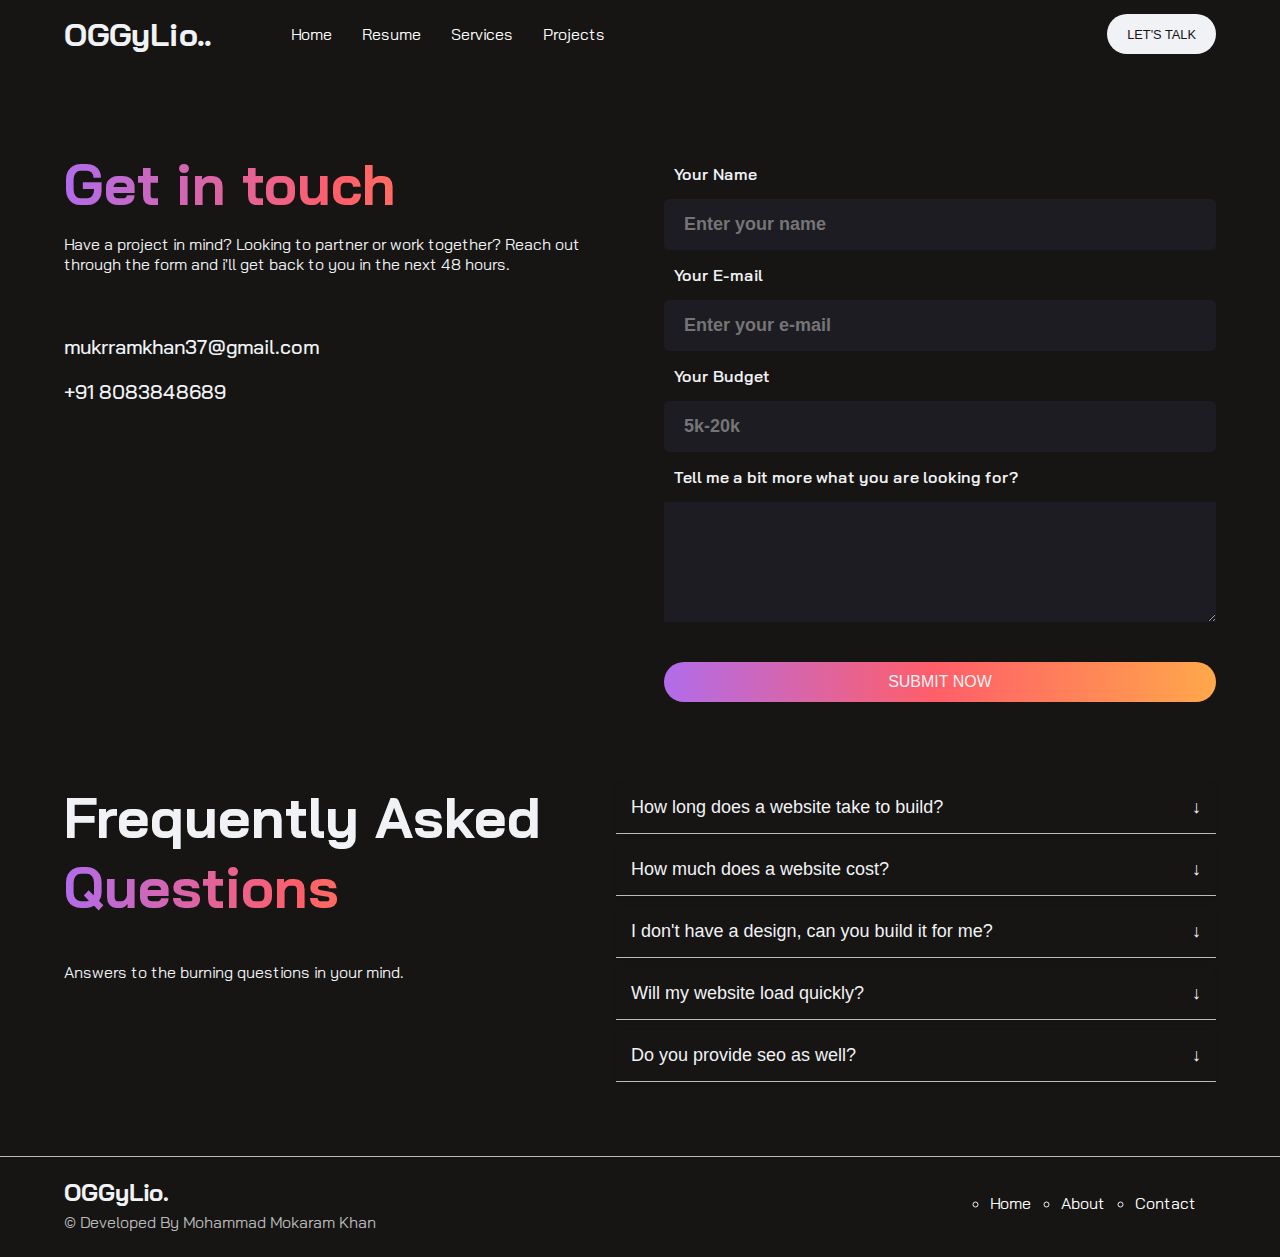
<file: contact-us.html>
<!DOCTYPE html>
<html lang="en">

<head>
    <meta charset="UTF-8">
    <meta name="viewport" content="width=device-width, initial-scale=1.0">
    <title>Let's Talk : OGGy.</title>

    <!-- Extrenal Style Sheets -->
    <link rel="stylesheet" href="css/style.css">
    <link rel="stylesheet" href="css/helper.css">

    <!-- Animation Library -->
    <link href="https://unpkg.com/aos@2.3.1/dist/aos.css" rel="stylesheet">
    <script src="https://unpkg.com/aos@2.3.1/dist/aos.js"></script>
</head>

<body>
    <!-- Navigation Bar -->
    <nav id="mynav" class="nav" class="dark">
        <!-- Logo -->
        <h5>OGGyLio..</h5>

        <!-- Links -->
        <ul class="">
            <li><a href="index.html">Home</a></li>
            <li><a href="index.html#resume">Resume</a></li>
            <li><a href="index.html#services">Services</a></li>
            <li><a href="index.html#projects">Projects</a></li>
        </ul>

        <!-- Action Button -->
        <a href="contact-us.html"><button class="filled-button">Let's Talk</button></a>
    </nav>
    <!-- End Of Navigation Bar -->

    <!-- Contact Us Layout -->
    <section id="about">
        <div class="row space-between">
            <div class="column mt-large">
                <h3 class="txt-gradient">Get in touch</h3>
                <p>Have a project in mind? Looking to partner or work together? Reach out through the form and i'll get
                    back to you in the next 48 hours.</p>
                <div class="row mt-40"><span class="title">mukrramkhan37@gmail.com</span></div>
                <div class="row"><span class="title">+91 8083848689</span></div>
            </div>
            <form class="column mt-large" onsubmit="alert('i\'ll get back to you in the next 48 hours.')">
                <label for="name">Your Name</label>
                <input type="text" name="name" id="name" placeholder="Enter your name" required>
                <label for="email">Your E-mail</label>
                <input type="email" name="email" id="email" placeholder="Enter your e-mail" required>
                <label for="budget">Your Budget</label>
                <input type="text" name="name" id="budget" placeholder="5k-20k" required>
                <label for="desc">Tell me a bit more what you are looking for?</label>
                <textarea type="text" name="desc" id="desc" rows="5"></textarea>
                <button class="filled-button mt-40 bg-gradient txt-light">Submit Now</button>
            </form>
        </div>
    </section>

    <!-- Contact Us Layout -->
    <section>
        <div class="row space-between">
            <div class="column mt-large">
                <h3>Frequently Asked</h3>
                <h3 class="txt-gradient">Questions</h3>
                <p class="mt-40">Answers to the burning questions in your mind.</p>
            </div>
            <div class="accordion-container mt-large">
                <div class="accordion-item">
                    <button class="accordion-header"> How long does a website take to build? <span class="icon">↓</span>
                    </button>
                    <div class="accordion-content">
                        <p>Lorem ipsum dolor sit amet consectetur adipisicing elit. Accusantium distinctio ducimus recusandae aliquam reprehenderit quasi odio, sed necessitatibus consectetur ipsam dolor in, perspiciatis maxime corrupti dolore quos cupiditate voluptatibus provident?</p>
                    </div>
                </div>
                <div class="accordion-item">
                    <button class="accordion-header"> How much does a website cost? <span class="icon">↓</span>
                    </button>
                    <div class="accordion-content">
                        <p>Lorem ipsum dolor sit amet consectetur, adipisicing elit. Aliquam blanditiis consequuntur, sunt corporis praesentium eius quis quam, doloremque veniam hic modi inventore qui sequi dolorem voluptatem ut, tempore earum commodi.</p>
                    </div>
                </div>
                <div class="accordion-item">
                    <button class="accordion-header"> I don't have a design, can you build it for me? <span class="icon">↓</span>
                    </button>
                    <div class="accordion-content">
                        <p>Lorem ipsum dolor sit amet consectetur adipisicing elit. In fuga vel eius corrupti quam sequi nulla harum at exercitationem ipsam, ipsum ex aliquam repellat illum fugit ad ratione libero expedita.</p>
                    </div>
                </div>
                <div class="accordion-item">
                    <button class="accordion-header"> Will my website load quickly? <span class="icon">↓</span>
                    </button>
                    <div class="accordion-content">
                        <p>Lorem ipsum dolor sit amet consectetur adipisicing elit. In fuga vel eius corrupti quam sequi nulla harum at exercitationem ipsam, ipsum ex aliquam repellat illum fugit ad ratione libero expedita.</p>
                    </div>
                </div>
                <div class="accordion-item">
                    <button class="accordion-header"> Do you provide seo as well? <span class="icon">↓</span>
                    </button>
                    <div class="accordion-content">
                        <p>Lorem ipsum dolor sit amet consectetur adipisicing elit. In fuga vel eius corrupti quam sequi nulla harum at exercitationem ipsam, ipsum ex aliquam repellat illum fugit ad ratione libero expedita.</p>
                    </div>
                </div>
            </div>
        </div>
    </section>

    <!-- Footer -->
    <footer>
        <div class="row mt-20 space-between">
            <div class="column">
                <h6>OGGyLio.</h6>
                <p class="desc">&#169; Developed By Mohammad Mokaram Khan</p>
            </div>
            <div class="column">
                <!-- Links -->
                <ul class="row center">
                    <li><a href="#">Home</a></li>
                    <li><a href="#">About</a></li>
                    <li><a href="#">Contact</a></li>
                </ul>
            </div>
        </div>
    </footer>
    <!-- End Of Footer -->

    <!-- Script -->
    <script src="js/script.js"></script>
</body>

</html>
</file>
<file: css/style.css>
@import url('https://fonts.googleapis.com/css2?family=Bai+Jamjuree:ital,wght@0,200;0,300;0,400;0,500;0,600;0,700;1,200;1,300;1,400;1,500;1,600;1,700&family=Black+Ops+One&family=Roboto:ital,wght@0,100;0,300;0,400;0,500;0,700;0,900;1,100;1,300;1,400;1,500;1,700;1,900&display=swap');

html {
    scroll-behavior: smooth;
}

body {
    padding: 0;
    margin: 0;
    font-family: 'Bai Jamjuree', sans-serif;
    background-color: #161513;
    color: #F0F2F5;
}

section {
    margin: 0 5%;
}

/* Gradient */

.txt-gradient {
    background: #B16CEA;
    background: linear-gradient(to right, #B16CEA 0%, #FF5E69 49%, #FF8A56 80%, #FFA84B 100%);
    background-clip: text;
    -webkit-background-clip: text;
    -webkit-text-fill-color: transparent;
}

/* Banner */

.bg-gradient {
    background: #B16CEA;
    background: linear-gradient(to right, #B16CEA 0%, #FF5E69 49%, #FF8A56 80%, #FFA84B 100%);
    background-clip: border-box;
    -webkit-background-clip: border-box;
    /* -webkit-text-fill-color: transparent; */
}

.banner {
    position: absolute;
    left: 0px;
    right: 0;
    z-index: -1;
    height: 64px;
}

.banner2 {
    width: max(99.9vw, 1vw);
    height: 60px;
    background-color: #F0F2F5;
    color: black;
    transform: rotate(-0.035rad);
    gap: 10px;
    text-overflow: hidden;
    overflow: hidden;
    gap: 25px;
    z-index: -1;
}

div[class="banner2 row center"]>span {
    color: #FF8A56;
}

/*  */

/* NavBar */
.nav {
    position: sticky;
    top: 0;
    left: 0;
    right: 0;
    padding: 0 5%;
    height: 68px;
    align-items: center;
    display: flex;
    transition: 200ms linear;
    border-bottom: .5px solid transparent;
    background-color: #161513;
    z-index: 1;
}

.nav-scrolled {
    border-bottom: .5px solid #e8e8e8;
}

nav>ul {
    display: flex;
    flex-grow: 1;
    margin-left: 30px;
}

nav>ul>li {
    padding-right: 20px;
    list-style-type: none;
}

nav>ul>li>a {
    color: rgb(255, 255, 255);
    font-size: 16px;
    font-weight: 400;
    text-decoration: none;
}

nav>ul>li>a:current {
    color: red;
    font-size: 16px;
    font-weight: 400;
    text-decoration: none;
}

/* Buttons */
.filled-button {
    padding: 0 20px;
    background-color: #F0F2F5;
    border: none;
    height: max(40px, 1vw);
    color: #161513;
    font-size: min(5vw, 0.8em);
    font-weight: 400;
    border-radius: 50px;
    cursor: pointer;
    text-transform: uppercase;
}

.filled-button:hover {
    box-shadow: 0 5px 5px #f0f2f52f;
}



.txt-light {
    color: #F0F2F5;
    font-weight: 500;
    font-size: 16px;
}

.outline-button {
    margin: 0 5px;
    background-color: transparent;
    height: max(40px, 1vw);
    color: #F0F2F5;
    font-size: min(5vw, 0.8em);
    font-weight: 400;
    border: 1.5px solid #F0F2F5;
    border-radius: 50px;
    cursor: pointer;
    padding: 0 20px;
}

.outline-button:hover {
    background-color: rgba(211, 211, 211, 0.218);
}

/* main layout */
.main {
    padding: 6% 20%;
    justify-content: center;
    align-items: center;
    text-align: center;
}

/* Avatar */
.avatar {
    vertical-align: middle;
    width: 180px;
    height: 180px;
    border-radius: 50%;
}

/* Educations & Work Experience Section */

.item {
    padding: 25px 25px;
    border-bottom: 1px solid #B9BBBC;
    transition: .5s;
    animation: ease-in-out;
}

.item:hover {
    border-bottom: 1px solid #FF8A56;
}

.title {
    margin: 0;
    margin-top: 20px;
    font-size: 20px;
    font-weight: 500;
}

.desc {
    margin: 0;
    margin-top: 5px;
    color: #B9BBBC;
    word-break: keep-all;
}

.list-item {
    gap: 10px;
    justify-content: space-between;
}

.vl {
    border-left: 1px solid #B9BBBC;
    height: 100px;
}

/* What i do */
.box-img {
    background-color: #1C1C22;
    padding: 25px 35px;
    text-align: center;
    font-size: 16px;
    font-weight: 500;
    border-radius: 5px;
    animation: cubic-bezier(0.6, -0.28, 0.735, 0.045);
    transition: 0.3s;
}

.box-img:hover {
    border-radius: 25px;
}

div[class='box-img']>img {
    width: 100px;
}

div>p {
    margin: 0;
    margin-top: 15px;
}

.gap-item {
    flex-wrap: wrap;
    justify-content: space-evenly;
    gap: 20px;
}

/* Footer */

footer {
    background-color: #161513;
    position: static;
    bottom: 0;
    left: 0;
    right: 0;
    margin: 5% 0 0 0;
    padding: 0 5% 20px 5%;
    border-top: 1px solid #B9BBBC;
}

ul>li {
    margin-left: 10px;
    padding-right: 20px;
    list-style-type: circle;
}

ul>li>a {
    color: rgb(255, 255, 255);
    font-size: 16px;
    font-weight: 400;
    text-decoration: none;
}

/* Form Style */

form {
    margin-left: 40px;
}

form>label {
    font-size: 16px;
    font-weight: 600;
    padding: 15px 10px;
}

form>input {
    width: 40vw;
    background-color: #1C1C22;
    padding: 15px 20px;
    font-size: 16px;
    border: none;
    border-radius: 5px;
    color: #F0F2F5;
    font-size: 18px;
    font-weight: 600;
}

form>textarea {
    background-color: #1C1C22;
    border: none;
    padding: 15px 20px;
    font-size: 16px;
}

/* Project Card */

.parent {
    display: grid;
    grid-template-columns: repeat(2, 1fr);
    grid-template-rows: .2fr repeat(2, 1fr);
    grid-column-gap: 10px;
    grid-row-gap: 30px;
}

.card {
    background-color: #1C1C22;
    padding: 10px 10px 20px 10px;
    max-width: max(40vw, 1vw);
    max-height: max(520px, 1vh);
    border-radius: 5px;
}

.card>img {
    width: max(40vw, 1vw);
    height: max(320px, 1vh);
    border-radius: 5px;
}

/* According */

.accordion-container {
    width: 80%;
    max-width: 600px;
}

.accordion-item {
    border-radius: 8px;
    margin-bottom: 10px;
    box-shadow: 0 2px 5px rgba(0, 0, 0, 0.1);
    /* Softer shadow */
}

.accordion-header {
    color: #F0F2F5;
    background-color: transparent;
    padding: 15px;
    font-size: 18px;
    border: none;
    box-shadow: none;
    width: 100%;
    text-align: left;
    cursor: pointer;
    outline: none;
    display: flex;
    justify-content: space-between;
    align-items: center;
    transition: background-color 0.3s ease;
}

.accordion-header:hover {
    background: #B16CEA;
    background: linear-gradient(to right, #B16CEA 0%, #FF5E69 49%, #FF8A56 80%, #FFA84B 100%);
    background-clip: border-box;
    -webkit-background-clip: border-box;
}

.accordion-content {
    overflow: hidden;
    padding: 0 15px;
    max-height: 0;
    transition: max-height 0.3s ease;
    border-bottom: .5px solid #B9BBBC;
}

.accordion-content p {
    margin: 15px 0;
    line-height: 1.5;
}

.icon {
    transition: transform 0.3s ease;
}

.active .icon {
    transform: rotate(45deg);
}


/* Device Utils To Make Website Responsive */
@media screen and (max-width: 580px) {
    /* TODO Design For Mobile And Tablet */
}
</file>
<file: css/helper.css>
/* Layout Setup */

/* Offset Manager To Manage Offset while scroling */
[id]::before { 
    content: '';
    display: block;
    height: 100px;
    margin-top: -100px;
    visibility: hidden;
}

.flex {
    display: flex;
    word-break: keep-all;
}

.column {
    display: flex;
    flex-direction: column;

}

.row {
    display: flex;
    flex-direction: row;
}

.center {
    justify-content: center;
    align-items: center;
    text-align: center;
}

.space-evenly {
    justify-content: space-around;
}

.space-between {
    justify-content: space-between;
}

.mt-5 {
    margin-top: 5;
}

.mt-10 {
    margin-top: 10;
}

.mt-20 {
    margin-top: 20px;
}

.mt-40 {
    margin-top: 40px;
}

.mt-large {
    margin-top: 80px;
}

/* Typography */

h1 {
    margin: 0;
    font-size: 72px;
    font-weight: bold;
}

h2 {
    margin: 0;
    font-size: 64px;
    font-weight: bold;
}

h3 {
    margin: 0;
    font-size: 56px;
    font-weight: bold;
}

h4 {
    margin: 0;
    font-size: 48px;
    font-weight: bold;
}

h5 {
    margin: 0;
    font-size: 32px;
    font-weight: bold;
}

h6 {
    margin: 0;
    font-size: 24px;
    font-weight: bold;
}

.link {
    border-bottom: 1px solid #FF5E69;
}
</file>
